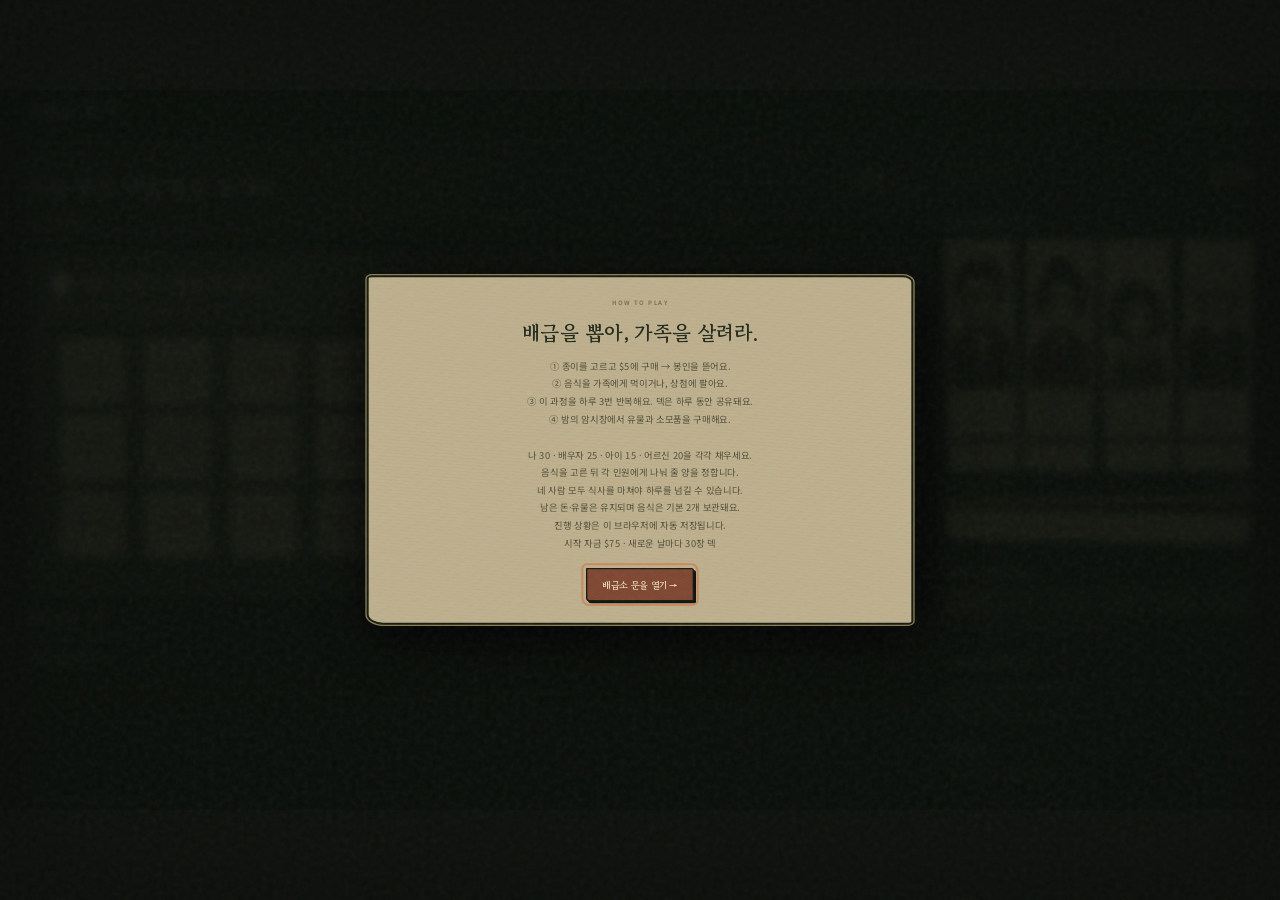
<file: index.html>
<!doctype html>
<html lang="ko"><head><meta charset="UTF-8"><meta name="viewport" content="width=device-width,initial-scale=1"><title>오늘도, 한 끼 — 쿠지 생존 게임</title>
<style>
@import url('https://fonts.googleapis.com/css2?family=Gowun+Batang:wght@400;700&family=Noto+Sans+KR:wght@400;500;600;700;900&display=swap');
:root{--paper:#f3eedf;--ink:#303a32;--green:#3e5943;--orange:#d67544;--muted:#878879;--line:#dcd8c9}*{box-sizing:border-box}body{margin:0;background:var(--paper);color:var(--ink);font:14px 'Noto Sans KR',sans-serif}button{font:inherit;cursor:pointer;color:inherit}button:disabled{opacity:.4;cursor:not-allowed}button:focus-visible{outline:3px solid var(--orange);outline-offset:4px}h1,h2,h3,p{margin:0}header{height:90px;border-bottom:1px solid var(--line);display:flex;align-items:center;justify-content:space-between;padding:0 5vw;background:#f8f5eb} .brand{font:700 26px 'Gowun Batang',serif}.brand small{display:block;font:9px sans-serif;letter-spacing:4px;margin-top:7px;color:var(--muted)}.tools{display:flex;gap:10px}.iconbtn{border:1px solid var(--line);background:transparent;border-radius:50%;width:38px;height:38px}.layout{max-width:1440px;margin:auto;padding:28px 4vw;display:grid;grid-template-columns:1fr 300px;gap:30px}.eyebrow{font-size:10px;letter-spacing:3px;color:var(--muted);font-weight:700}.heading{display:flex;justify-content:space-between;align-items:end;margin:4px 0 22px}h1{font:700 32px 'Gowun Batang',serif;margin-top:8px}.day{font-size:12px;color:var(--muted)}.day b{font-size:30px;color:var(--ink);margin-right:5px}.steps{display:flex;gap:5px;margin-bottom:22px}.step{flex:1;padding:13px 4px;border-bottom:2px solid var(--line);color:var(--muted);font-size:12px}.step.active{color:var(--green);border-color:var(--green);font-weight:700}.step span{opacity:.5;margin-right:9px}.scene{background:#dfd6bc;border:1px solid #cfc4a8;border-radius:12px;padding:24px;min-height:460px;position:relative;overflow:hidden;background-image:radial-gradient(#b5a88933 .7px,transparent .7px);background-size:5px 5px}.awning{height:25px;position:absolute;left:0;right:0;top:0;background:repeating-linear-gradient(90deg,#596b51 0 44px,#eee7d5 44px 88px);box-shadow:0 4px 0 #0000000b}.scenehead{margin-top:27px;display:flex;justify-content:space-between;align-items:center}.scenehead h2{font:700 27px 'Gowun Batang',serif}.scenehead p{font-size:12px;color:#77715e;margin-top:8px}.stamp{border:1px solid #a59d81;padding:7px 12px;border-radius:30px;font-size:11px}.board{display:grid;grid-template-columns:repeat(10,1fr);gap:12px 9px;margin:27px 0 23px}.ticket{position:relative;border:0;aspect-ratio:.66;background:#f8f0d9;box-shadow:1px 4px 3px #66573935;transition:transform .2s,box-shadow .2s;border-radius:2px;display:flex;flex-direction:column;align-items:center;justify-content:center;padding:0}.ticket:before{content:'';position:absolute;top:8px;width:6px;height:6px;background:#b3a98d;border-radius:50%;box-shadow:inset 0 1px 2px #514935}.ticket .seal{border:1px solid #b26b55;color:#a5604d;padding:7px 4px;font:700 14px 'Gowun Batang',serif;writing-mode:vertical-rl;letter-spacing:3px}.ticket small{font-size:8px;color:#b1a58e;margin-top:6px}.ticket:hover{transform:translateY(-6px) rotate(-2deg)}.ticket.selected{transform:translateY(-7px);box-shadow:0 0 0 2px #b26943,2px 8px 5px #66573940;background:#fff9e9}.ticket.used{background:#c7bea5;box-shadow:none;opacity:.4;pointer-events:none}.ticket.used:after{content:'済';font-size:25px;color:#8c8165}.ticket.used>*{display:none}.hint{text-align:center;color:#7b735e;font-size:11px}.actionbar{display:flex;justify-content:space-between;align-items:center;margin-top:20px;gap:12px}.primary,.secondary{padding:13px 22px;border-radius:5px;border:0;font-weight:600;font-size:13px}.primary{background:var(--green);color:#fff8e6}.secondary{border:1px solid var(--line);background:#faf7ef}.actionbar p{font-size:12px;color:var(--muted);margin-top:5px}.actions{display:flex;gap:8px}.sidebar{padding-top:5px}.wallet{display:flex;justify-content:space-between;border-bottom:1px solid var(--line);padding:18px 0 23px}.wallet strong{font-size:30px}.wallet p{font-size:11px;color:var(--muted);margin-top:8px}.sidecard{padding:24px 0;border-bottom:1px solid var(--line)}.sidehead{display:flex;align-items:center;justify-content:space-between;margin-bottom:18px}.sidehead h3{font-size:14px}.sidehead span{font-size:11px;color:var(--muted)}.family{display:flex;justify-content:space-between;text-align:center;margin:16px 0}.person{font-size:29px;filter:sepia(.3)}.family small{display:block;font-size:10px;color:var(--muted);margin-top:8px}.meter{height:7px;border-radius:8px;background:#dedccc;overflow:hidden}.meter i{display:block;height:100%;background:var(--green);transition:width .6s}.metertext{display:flex;justify-content:space-between;font-size:11px;margin:12px 0}.quote{font:14px/1.8 'Gowun Batang',serif;color:#86816e;background:#eae6d8;border-radius:5px;padding:15px;margin-top:20px}.grades{display:grid;grid-template-columns:repeat(3,1fr);gap:8px}.grade{background:#eae5d7;padding:10px;text-align:center;border-radius:4px;font-size:11px}.grade b{margin-right:7px}.grade.a{background:#e8dcc0;color:#9d7031}.notes{font-size:11px;line-height:1.9;color:var(--muted);margin-top:13px}.inventory{margin-top:26px}.inventory h3{font-size:15px;margin-bottom:14px}.foods{display:grid;grid-template-columns:repeat(3,1fr);gap:10px}.food{display:flex;align-items:center;gap:12px;padding:14px;background:#faf7ef;border:1px solid var(--line);border-radius:7px}.food .emoji{font-size:30px}.food b{font-size:12px}.food p{font-size:10px;margin-top:5px;color:var(--muted)}.food button{margin-left:auto;background:#ece7da;border:0;border-radius:4px;padding:7px;white-space:nowrap;font-size:11px}.empty{padding:22px;border:1px dashed #d3cebd;text-align:center;border-radius:6px;color:var(--muted);font-size:12px;grid-column:1/-1}.log{font-size:11px;color:var(--muted);line-height:2}.log div{border-bottom:1px dashed var(--line);padding:6px 0}footer{max-width:1440px;margin:0 auto;padding:8px 4vw 24px;display:flex;justify-content:space-between;color:#9b998d;font-size:10px;letter-spacing:1px}.overlay{position:fixed;inset:0;background:#222a25d9;backdrop-filter:blur(6px);display:flex;align-items:center;justify-content:center;z-index:10;padding:24px}.overlay[hidden]{display:none}.modal{max-width:550px;width:100%;text-align:center;background:var(--paper);border-radius:12px;padding:38px;position:relative;box-shadow:0 24px 90px #0004}.modal h2{font:700 30px 'Gowun Batang',serif;margin:15px 0}.modal p{color:#777968;font-size:13px;line-height:1.9;white-space:pre-line}.modal .primary{margin-top:24px}.tear-ticket{width:190px;height:270px;margin:24px auto 10px;background:#f7e9c5;position:relative;border:0;box-shadow:5px 10px 0 #dacda8;transition:transform .5s;display:block}.tear-ticket .bigseal{font:700 36px 'Gowun Batang',serif;writing-mode:vertical-rl;margin:auto;color:#ac5c45;border:2px solid #ac5c45;padding:15px 12px;letter-spacing:9px}.tear-ticket .strip{position:absolute;bottom:0;left:0;right:0;border-top:2px dashed #ba9e75;padding:13px;font-size:11px;background:#e9d7ac;transition:transform .5s,opacity .5s}.tear-ticket.torn .strip{transform:translate(80px,60px) rotate(30deg);opacity:0}.tear-ticket.torn{transform:rotate(-5deg) scale(1.05)}.rewardemoji{font-size:85px;margin:18px;animation:pop .6s cubic-bezier(.2,1.6,.4,1)}.rewardrank{font-size:11px;letter-spacing:4px;color:#ac7a32}.spark{position:fixed;pointer-events:none;width:8px;height:12px;top:45%;left:50%;z-index:20;animation:confetti 1.4s forwards}.table-scene{text-align:center;padding-top:45px}.table-scene .table{font-size:75px;margin:35px auto 20px;border-bottom:18px solid #a47f56;width:85%;border-radius:50%;padding-bottom:20px;background:radial-gradient(ellipse at bottom,#c4a276,transparent 65%)}.night{background:#283b38;color:#eee8d2;border-color:#283b38}.night .scenehead p{color:#b5bbaa}.shopgrid{display:grid;grid-template-columns:repeat(2,1fr);gap:12px;margin-top:25px}.offer{text-align:left;background:#ffffff0a;border:1px solid #ffffff22;padding:16px;border-radius:6px;display:flex;gap:12px}.offer .emoji{font-size:30px}.offer b{font-size:13px}.offer p{font-size:11px;line-height:1.7;color:#b5bbaa;margin:5px 0}.offer button{border:1px solid #b8ae83;background:transparent;color:#e0d6ac;padding:5px 12px;border-radius:3px;font-size:11px}.chips{display:flex;gap:6px;flex-wrap:wrap}.chip{font-size:10px;padding:7px;background:#e8e2d1;border:0;border-radius:4px}.toast{position:fixed;bottom:28px;left:50%;transform:translateX(-50%);background:#303c32;color:#fff8e6;padding:13px 24px;border-radius:8px;z-index:30;box-shadow:0 5px 20px #0003;font-size:13px}.toast[hidden]{display:none}@keyframes pop{from{transform:scale(.2) rotate(-20deg);opacity:0}to{transform:scale(1);opacity:1}}@keyframes confetti{to{transform:translate(var(--x),var(--y)) rotate(500deg);opacity:0}}@media(max-width:1100px){.board{gap:9px 6px}.layout{grid-template-columns:1fr 260px;gap:20px}.foods{grid-template-columns:repeat(2,1fr)}.ticket .seal{font-size:11px;padding:5px 2px}.scene{padding:20px}.actions .primary,.actions .secondary{padding:12px}}@media(max-width:780px){header{padding:0 20px;height:76px}.layout{display:flex;flex-direction:column;padding:23px 18px}.sidebar{display:grid;grid-template-columns:1fr 1fr;gap:15px}.wallet{grid-column:1/-1;padding:0 0 15px}.board{grid-template-columns:repeat(6,1fr);gap:12px 9px}.ticket{aspect-ratio:.8}.ticket .seal{font-size:13px}.scenehead h2{font-size:22px}.scenehead{gap:10px}.stamp{padding:6px;white-space:nowrap}.actionbar{align-items:start;flex-direction:column}.actions{width:100%}.actions button{flex:1}.sidecard{padding:12px 0}.scene{min-height:420px}.shopgrid{grid-template-columns:1fr}.foods{grid-template-columns:1fr 1fr}.food{padding:10px;gap:7px}.food .emoji{font-size:24px}.brand{font-size:22px}h1{font-size:28px}.modal{padding:26px}.family{gap:4px}.person{font-size:24px}}@media(prefers-reduced-motion:reduce){*,*:before,*:after{animation:none!important;transition:none!important}}
h1,h2,h3,p,.day,.grade{word-break:keep-all}.day{flex-shrink:0}.heading{gap:15px}
@media(max-width:780px){.heading h1{font-size:24px}.scenehead{align-items:flex-start;flex-direction:column;gap:12px}.scenehead h2{font-size:22px}.sidebar{grid-template-columns:1fr}.brand small{font-size:7px;letter-spacing:2px}.tools{gap:6px}.iconbtn{width:34px;height:34px}.grade{white-space:nowrap}.family small{white-space:nowrap}.person{font-size:32px}.foods{grid-template-columns:1fr}.ticket .seal{font-size:12px;letter-spacing:1px;padding:4px 2px}.ticket:before{top:5px;width:4px;height:4px}}
.member-card.lost{filter:grayscale(1);opacity:.58}.member-card.lost .portrait{filter:grayscale(1) contrast(.82)}.member-card.lost small{color:#9e5546}.member-card.lost .meter{opacity:.25}.food-art{width:54px;height:54px;flex:0 0 54px;display:block;background-image:var(--food-sheet);background-size:200% 300%;background-position:calc(var(--food-x)*100%) calc(var(--food-y)*50%);border-radius:8px;filter:drop-shadow(1px 3px 2px #32231655)}.food-art.reward-art{width:170px;height:170px;margin:14px auto 4px;border-radius:18px}.food-art.rank-a{filter:drop-shadow(0 0 14px #f2c55d) drop-shadow(1px 4px 3px #32231688)}.food-art.rank-b{filter:drop-shadow(0 0 8px #d98b53) drop-shadow(1px 4px 3px #32231677)}.event-cards{display:grid;grid-template-columns:repeat(3,1fr);gap:11px;margin:24px 0 8px}.event-card{min-height:196px;padding:17px 11px;border:1px solid #a99b7c;border-radius:6px;background:#f8f0da;color:var(--ink);text-align:left;box-shadow:2px 4px 0 #675b4133;transition:transform .18s,box-shadow .18s}.event-card:hover{transform:translateY(-5px) rotate(-1deg);box-shadow:4px 9px 0 #675b4155}.event-card:nth-child(2){background:#eee6d0;transform:rotate(1deg)}.event-card:nth-child(3){background:#f3e4c5;transform:rotate(-1deg)}.event-card b{display:block;font:700 17px 'Gowun Batang',serif;margin:16px 0 9px}.event-card p{font-size:11px!important;line-height:1.75!important;color:#6e695a!important}.event-card small{font-size:10px;letter-spacing:1px;color:#a16045;font-weight:700}.ticket.used:after{content:'VOID';font:700 13px/1 'Noto Sans KR',sans-serif;letter-spacing:1px}.ticket.double-chance{outline:3px solid #d88c36;outline-offset:2px;filter:drop-shadow(0 0 8px #e8bd5d)}.ticket.double-chance .seal{color:#8d3e28;border-color:#b96939;font-weight:900}.ticket.revealed{background:#fff3c9!important;outline:3px solid #e4b953;outline-offset:2px;filter:drop-shadow(0 0 10px #f3cf71)}.ticket.revealed .seal{color:#8a4b23;border-color:#c87936;font-size:11px!important}.ticket.revealed:before{background:#e4b953;box-shadow:0 0 8px #f8dc88}@media(max-width:780px){.event-cards{grid-template-columns:1fr}.event-card{min-height:120px}}
</style><style>.ticket .seal{writing-mode:horizontal-tb;letter-spacing:.5px;font:700 9px/1.1 'Noto Sans KR',sans-serif;padding:5px 2px;min-width:42px;text-align:center}.tear-ticket .bigseal{writing-mode:horizontal-tb;letter-spacing:2px;font:700 25px/1 'Noto Sans KR',sans-serif;padding:12px 8px}</style><link rel="stylesheet" href="assets/dystopia.css"><link rel="stylesheet" href="assets/fullhd.css"></head><body><style id="clarity-ui">#game .eyebrow{font-size:9px!important;letter-spacing:2px;opacity:.76}#game .scenehead p,#game .actionbar p,#game .hint,#game .notes,#game .offer p,#game .food p{font-size:11px!important;line-height:1.45!important}#game .log{font-size:10px!important;line-height:1.45}#game .scenehead h2{font-size:32px!important}#game .stamp{font-size:13px!important;padding:10px 14px!important}#game .actionbar b{font-size:20px!important}#game .actions button,#game .food button,#game .offer button{min-height:50px!important;padding:13px 25px!important;font-size:16px!important;font-weight:800!important}#game .food button{min-width:94px!important}#game .offer{height:190px!important}#game .offer b{font-size:17px!important}#game .sidehead h3,#game .inventory h3{font-size:17px!important}#game .wallet strong{font-size:36px!important}#game .member-card b{font-size:16px!important}#game .member-value{font-size:20px!important}#game .ticket .seal{font-size:10px!important;min-width:50px!important}#game .ticket small{font-size:8px!important}#game .rewardrank{font-size:17px!important}.reward-stage h2{font-size:42px!important}</style><div id="game">
<header><div class="brand">오늘도, 한 끼<small>SECTOR 07 · ONE MORE NIGHT</small></div><div class="tools"><button class="iconbtn" id="sound" title="소리 켜기" aria-label="소리 켜기">♪</button><button class="iconbtn" id="help" title="게임 방법" aria-label="게임 방법">?</button><button class="iconbtn" id="reset" title="새 게임" aria-label="새 게임">↻</button></div></header>
<div class="layout"><main><div class="heading"><div><div class="eyebrow">RATION LOTTERY / 배급 통제 구역</div><h1 id="title">오늘 밤을 버틸 몫을 골라라.</h1></div><div class="day"><b id="day">01</b>/ 07 DAYS</div></div><nav class="steps" aria-label="하루 진행"><div class="step" data-phase="draw"><span>01</span>쿠지 뽑기</div><div class="step" data-phase="meal"><span>02</span>가족 식사</div><div class="step" data-phase="sell"><span>03</span>음식 판매</div><div class="step" data-phase="market"><span>04</span>암시장</div></nav><section class="scene" id="scene"></section><div class="actionbar" id="actionbar"></div><section class="inventory"><h3>나의 식량 가방 <span id="bagcount" style="color:var(--muted);font-size:12px"></span></h3><div class="foods" id="foods"></div></section></main>
<aside class="sidebar"><div class="wallet"><div><div class="eyebrow">REMAINING FUNDS</div><p>내일도 살아남기 위한 돈</p></div><strong id="money">$75</strong></div><section class="sidecard"><div class="sidehead"><h3>피난처에 남은 가족</h3><span>4인 가구</span></div><div class="family-cards" id="family-cards"></div><div class="metertext"><span>오늘 식사를 마친 가족</span><b id="satiety"></b></div><div class="meter"><i id="meter"></i></div><div class="quote" id="quote"></div></section><section class="sidecard"><div class="sidehead"><h3>배급소의 남은 물자</h3><span id="remaining"></span></div><div class="grades" id="grades"></div><p class="notes" id="odds"></p></section><section class="sidecard"><div class="sidehead"><h3>주워 모은 생존 도구</h3></div><div class="chips" id="items"></div><p class="notes">유물은 계속 유지됩니다.<br>소모품은 쿠지 뽑기 단계에서 사용하세요.</p></section><section class="sidecard"><div class="sidehead"><h3>생존 일지</h3><span>DIARY</span></div><div class="log" id="log"></div></section></aside></div><footer><span>배급은 공평하지 않다. 굶주림만이 공평하다.</span><span>SECTOR 07 · SURVIVAL JOURNAL</span></footer>
<div class="overlay" id="overlay" hidden role="dialog" aria-modal="true" aria-label="게임 안내"><div class="modal" id="modal"></div></div><div class="toast" id="toast" hidden role="status"></div>
<script>
'use strict';
const $=s=>document.querySelector(s), counts=[1,3,4,5,2,15], ranks=['A','B','C','D','E','F'];
const members=[{name:'나',baseNeed:30,need:30,earn:3},{name:'어머니',baseNeed:25,need:25,earn:3},{name:'아이',baseNeed:15,need:15,earn:1},{name:'어르신',baseNeed:20,need:20,earn:2},{name:'강아지',baseNeed:15,need:15,earn:0,pet:true},{name:'고양이',baseNeed:12,need:12,earn:0,pet:true}];
const dayMultipliers=[0,1,1.05,1.10,1.20,1.35,1.45,1.55],dailyNeedMultiplier=()=>dayMultipliers[s?.day]||1.55,updateDailyNeeds=()=>members.forEach((m,i)=>{let anxiety=m.pet?0:(s?.anxiety?.[i]||0),anxietyRate=anxiety>=100?.15:anxiety>=70?.10:anxiety>=40?.05:0;if(s?.relics?.includes('thermos'))anxietyRate/=2;m.need=Math.ceil(m.baseNeed*(m.pet?1:dailyNeedMultiplier())*(1+anxietyRate))});
const alive=i=>s.alive?.[i]===true, survivors=()=>members.filter((_,i)=>alive(i));
const allFed=()=>members.every((m,i)=>!alive(i)||s.members[i]>=m.need);
function collectRoundWages(){if(!s.drawnRounds?.[s.round]||s.wagePaidRounds?.[s.round])return;s.wagePaidRounds??=[];let wages=members.reduce((sum,m,i)=>{if(!alive(i)||m.pet)return sum;let wage=m.earn||0;if((s.anxiety?.[i]||0)>=100)wage=0;else if((s.weakness?.[i]||0)>0)wage=Math.floor(wage*.75);return sum+wage},0)+(s.relics.includes('watch')&&[0,1,3].some(i=>alive(i))?1:0);s.money+=wages;s.wagePaidRounds[s.round]=true;log(`${s.round}번째 쿠지 추첨 · 가족 일당 +$${wages}`);toast(`가족이 일당 +$${wages}을 벌어왔어요.`)}function collectMorningWages(){}
function portrait(i){return i===4?`<div class="portrait pet-portrait" role="img" aria-label="강아지 증명사진">🐕</div>`:i===5?`<div class="portrait pet-portrait cat-portrait" role="img" aria-label="고양이 증명사진">🐈</div>`:`<div class="portrait portrait-${i}" role="img" aria-label="${members[i].name} 증명사진"></div>`}
function renderFamily(){document.body.classList.toggle('dog-joined',!!s.dogJoined);document.body.classList.toggle('cat-joined',!!s.catJoined);let visible=members.filter((_,i)=>i<4||(i===4&&s.dogJoined)||(i===5&&s.catJoined));$('#family-cards').innerHTML=visible.map(m=>{let i=members.indexOf(m),anxiety=m.pet?0:s.anxiety?.[i]||0,weak=s.weakness?.[i]||0,status=!alive(i)?'사망':s.members[i]>=m.need?'식사 완료':`부족 ${m.need-s.members[i]}`;return `<div class="member-card ${m.pet?'pet-card':''} ${!alive(i)?'lost':s.members[i]>=m.need?'satisfied':''}"><div class="id-caption">SECTOR 07 / 00${i+1}</div>${portrait(i)}<b>${m.name}</b><div class="member-value">${alive(i)?`${s.members[i]} <span>/ ${m.need}</span>`:'—'}</div><div class="meter"><i style="width:${alive(i)?s.members[i]/m.need*100:0}%"></i></div><small>${status}${alive(i)&&!m.pet?` · 쇠약 ${weak} · 불안 ${anxiety}`:''}</small></div>`}).join('');setTimeout(()=>{let total=4+(s.dogJoined?1:0)+(s.catJoined?1:0);$('#satiety').textContent=`${survivors().length} / ${total}명 생존`;$('#meter').style.width=survivors().length/total*100+'%'})}
function allocate(f){let mealBonus=f?(s.firstMealBonus||0):0,total=f?fill(f)+mealBonus:20,plan=[0,0,0,0],deficits=members.map((m,i)=>alive(i)?m.need-s.members[i]:0),required=Math.min(total,deficits.reduce((a,b)=>a+b,0));if(!required)return;
modal(`<div class="eyebrow">FOUR PEOPLE. FOUR EMPTY BOWLS.</div><h2>${f?f.name:'비상식량'} 나누기</h2><p>각 가족에게 줄 양을 정하세요. 배분 가능 포만도 <b>${total}</b>${mealBonus?' · 조리 보너스 +'+mealBonus:''}</p><div class="allocation-grid">${members.map((m,i)=>`<div class="allocation-person">${portrait(i)}<b>${m.name}</b><p>${s.members[i]} / ${m.need} · 부족 ${deficits[i]}</p><label><span class="sr-only">${m.name}에게 줄 포만도</span><input type="number" id="amount-${i}" min="0" max="${Math.min(deficits[i],total)}" step="1" value="0" ${!deficits[i]?'disabled':''}></label><button class="secondary" data-fill="${i}" ${!deficits[i]?'disabled':''}>이 사람부터 채우기</button></div>`).join('')}</div><p id="allocation-status" aria-live="polite"></p><div class="allocation-actions"><button class="secondary" id="allocation-cancel">취소</button><button class="primary" id="allocation-confirm" disabled>식량 배분 확정</button></div>`);
function update(){let sum=plan.reduce((a,b)=>a+b,0),valid=plan.every((n,i)=>Number.isInteger(n)&&n>=0&&n<=deficits[i]);$('#allocation-status').textContent=!valid?'각자의 부족량 이내의 정수를 입력하세요.':sum>required?`배분 가능량을 ${sum-required} 초과했습니다.`:`배분 ${sum} / ${required} · 남은 배분 ${required-sum}${total>required?` (모두 식사 후 초과 ${total-required}는 소모됩니다.)`:''}`;$('#allocation-confirm').disabled=!valid||sum!==required}
members.forEach((m,i)=>{$('#amount-'+i).oninput=e=>{plan[i]=e.target.value===''?NaN:Number(e.target.value);update()}});$('#modal').querySelectorAll('[data-fill]').forEach(b=>b.onclick=()=>{let i=+b.dataset.fill;let rest=plan.reduce((a,n,j)=>a+(j===i?0:(Number.isFinite(n)?n:0)),0);plan[i]=Math.max(0,Math.min(deficits[i],required-rest));$('#amount-'+i).value=plan[i];update()});$('#allocation-cancel').onclick=close;$('#allocation-confirm').onclick=()=>{if(plan.reduce((a,b)=>a+b,0)!==required||plan.some((n,i)=>!Number.isInteger(n)||n<0||n>deficits[i]))return;if(f){let ix=s.bag.findIndex(x=>x.id===f.id);if(ix<0)return;s.bag.splice(ix,1);s.firstMealBonus=0}else{if(!s.items.ration)return;s.items.ration--}plan.forEach((n,i)=>s.members[i]+=n);log(`${f?f.name:'비상식량'}${mealBonus?' + 조리 보너스 '+mealBonus:''}: ${members.map((m,i)=>plan[i]?m.name+' +'+plan[i]:'').filter(Boolean).join(', ')}`);close();render();beep(530,.2);toast('각자의 그릇에 식량을 나눴다.')};update();}
function fitGame(){let scale=Math.min(window.innerWidth/1920,window.innerHeight/1080);document.documentElement.style.setProperty('--game-scale',scale);document.documentElement.style.setProperty('--game-left',(window.innerWidth-1920*scale)/2+'px');document.documentElement.style.setProperty('--game-top',(window.innerHeight-1080*scale)/2+'px')}
window.addEventListener('resize',fitGame);fitGame();
const themes=[{name:'제7구역 · 제분소 배급',sub:'배급창은 세 번 열린다. 빈손으로 돌아갈 순 없다.',icon:'🍞',foods:[['브런치 바구니','🧺',65,35],['팬케이크 타워','🥞',35,19],['베이컨 플레이트','🥓',25,13],['달걀 토스트','🍞',18,9],['삶은 달걀','🥚',12,5],['작은 모닝빵','🥐',10,4]]},{name:'도축장 · 회수 식량',sub:'오늘은 고기가 들어왔다. 출처를 묻는 사람은 없다.',icon:'🍖',foods:[['BBQ 파티 세트','🍖',90,40],['두툼한 스테이크','🥩',45,22],['고기 모둠','🍗',32,15],['수제 햄버거','🍔',23,10],['구운 소시지','🌭',17,6],['버터 옥수수','🌽',13,4]]},{name:'폐쇄 상가 · 비축품',sub:'설탕은 사치가 되었다. 누군가는 비싼 값을 치른다.',icon:'🍰',foods:[['초대형 케이크','🎂',55,55],['딸기 케이크','🍰',28,28],['아이스크림 세트','🍨',20,18],['컵케이크','🧁',13,11],['쿠키 묶음','🍪',10,7],['작은 사탕 봉지','🍬',6,5]]}];
const offers=[{id:'ladle',icon:'🥄',name:'낡은 국자',price:20,desc:'모든 음식의 포만도 +25%',relic:true},{id:'ledger',icon:'📒',name:'밀수꾼의 장부',price:22,desc:'모든 음식 판매가 +20%',relic:true},{id:'basket',icon:'🧺',name:'오래된 장바구니',price:12,desc:'매일 첫 추첨에 F상 음식 1개 추가',relic:true},{id:'dice',icon:'🎲',name:'조작된 주사위',price:20,desc:'매일 새 덱의 쿠지 2장 등급 공개',relic:true},{id:'box',icon:'📦',name:'보관 상자',price:16,desc:'밤에 음식 4개 보관 (기본 2개)',relic:true},{id:'radio',icon:'📻',name:'금 간 단파 라디오',price:12,desc:'매일 쿠지 1장의 등급을 추가로 공개',relic:true},{id:'thermos',icon:'🫖',name:'온기 보온병',price:16,desc:'불안 필요량 증가를 절반으로 완화',relic:true},{id:'watch',icon:'⌚',name:'멈춘 회중시계',price:20,desc:'성인 생존 시 아침 수입 +$3',relic:true},{id:'stamp',icon:'✉️',name:'배급 도장',price:14,desc:'매일 첫 유료 쿠지 1장 $2 할인',relic:true},{id:'ticket',icon:'🎟️',name:'추가 추첨권',price:4,desc:'다음 추첨 1장 무료'},{id:'glass',icon:'🔎',name:'돋보기',price:3,desc:'남은 쿠지 3장 등급 공개'},{id:'scanner',icon:'📡',name:'탐지기 배터리',price:6,desc:'남은 쿠지 6장 등급 공개'},{id:'ration',icon:'🥫',name:'비상식량',price:9,desc:'포만도 20을 가족별로 나눠 배분'},{id:'tonic',icon:'🧪',name:'쓴 진정제',price:8,desc:'선택한 가족의 불안 -20'}];
let s,selected=new Set(),queue=[],current=null,opening=false,audio=null,sound=false,toastTimer,lastFocus;
const rankStats={A:[65,22],B:[38,12],C:[25,8],D:[18,5],E:[6,2],F:[3,1]},theme=()=>themes[(s.day-1)%3],food=(rank)=>{let f=theme().foods[ranks.indexOf(rank)],stats=rankStats[rank];return {id:crypto.randomUUID(),name:f[0],fill:stats[0],value:stats[1],rank,theme:(s.day-1)%3}},fill=f=>Math.floor(f.fill*(s.relics.includes('ladle')?1.25:1)),value=f=>Math.min('EF'.includes(f.rank)?2:Infinity,Math.floor(f.value*(s.relics.includes('ledger')?1.2:1)+((s.saleBonusRank===f.rank&&!'EF'.includes(f.rank))?3:0))),foodArt=(f,extra='')=>`<span class="food-art ${extra}" style="--food-sheet:url('assets/${['foods-mill.png','foods-butcher.png','foods-mall.png'][f.theme??((s.day-1)%3)]}');--food-x:${ranks.indexOf(f.rank)%2};--food-y:${Math.floor(ranks.indexOf(f.rank)/2)}" role="img" aria-label="${f.name}"></span>`;
function ensureDoubleChance(){if(s.deck?.filter(c=>c.double).length===2)return;s.deck.forEach(c=>c.double=false);let cards=s.deck.filter(c=>!c.used);for(let i=cards.length-1;i>0;i--){let j=Math.floor(Math.random()*(i+1));[cards[i],cards[j]]=[cards[j],cards[i]]}cards.slice(0,2).forEach(c=>c.double=true)}
function newDay(){updateDailyNeeds();s.saleBonusRank=null;s.firstMealBonus=0;s.doubleGranted=false;s.dailyItemBuys={};s.deck=counts.flatMap((n,i)=>Array.from({length:n},()=>({rank:ranks[i],used:false,shown:false})));for(let i=29;i>0;i--){let j=Math.floor(Math.random()*(i+1));[s.deck[i],s.deck[j]]=[s.deck[j],s.deck[i]]}ensureDoubleChance();s.members=members.map((m,i)=>alive(i)?0:m.need);s.fed=0;s.round=1;s.phase='draw';s.drawnRounds=[];s.wagePaidRounds=[];s.basketUsed=false;s.stampUsed=false;s.log=[];let reveals=(s.relics.includes('dice')?2:0)+(s.relics.includes('radio')?1:0);if(reveals)reveal(reveals);log(`${s.day}일째, ${theme().name}에 도착했다.`)}
function start(){s={version:3,day:1,money:35,bag:[],relics:[],items:{ticket:0,glass:0,ration:0},doubleCoupons:0,alive:[true,true,true,true,false,false],weakness:[0,0,0,0,0,0],anxiety:[0,0,0,0,0,0],dogJoined:false,catJoined:false,catDecision:false,eventHistory:[],eventFlags:{},saleBonusRank:null,firstMealBonus:0,ended:false};selected.clear();queue=[];newDay();close();render()}
function save(){try{localStorage.setItem('kuji-survival-v1',JSON.stringify(s))}catch{}}
function log(t){s.log.unshift(t);s.log=s.log.slice(0,5)}
function beep(freq=500,dur=.1){if(!sound)return;try{audio??=new (window.AudioContext||window.webkitAudioContext)();audio.resume();let o=audio.createOscillator(),g=audio.createGain();o.connect(g);g.connect(audio.destination);o.frequency.value=freq;g.gain.setValueAtTime(.07,audio.currentTime);g.gain.exponentialRampToValueAtTime(.001,audio.currentTime+dur);o.start();o.stop(audio.currentTime+dur)}catch{}}
function toast(t){$('#toast').textContent=t;$('#toast').hidden=false;clearTimeout(toastTimer);toastTimer=setTimeout(()=>$('#toast').hidden=true,2400)}
function modal(html){if($('#overlay').hidden)lastFocus=document.activeElement;$('#modal').innerHTML=html;$('#overlay').hidden=false;$('#modal').querySelector('button')?.focus()}
function close(){$('#overlay').hidden=true;lastFocus?.isConnected&&lastFocus.focus()}
function reveal(n){let cards=s.deck.filter(c=>!c.used&&!c.shown);for(let i=cards.length-1;i>0;i--){let j=Math.floor(Math.random()*(i+1));[cards[i],cards[j]]=[cards[j],cards[i]]}cards.slice(0,n).forEach(c=>c.shown=true)}
function render(){s.fed=s.members.reduce((a,b)=>a+b,0);save();renderFamily();$('#day').textContent=String(s.day).padStart(2,'0');$('#money').textContent='$'+s.money;$('#satiety').textContent=`${members.filter((m,i)=>s.members[i]>=m.need).length} / 4명`;$('#meter').style.width=members.filter((m,i)=>s.members[i]>=m.need).length/4*100+'%';$('#quote').textContent=allFed()?'“문 잠가. 오늘 밤은… 버틸 수 있겠어.”':s.fed>40?'“내 몫은 나중에. 아이부터 먹여.”':'“밖에서 무슨 소리가 나도, 돌아올 때까지 문 열지 마.”';document.querySelectorAll('.step').forEach(e=>e.classList.toggle('active',e.dataset.phase===s.phase));let rem=s.deck.filter(c=>!c.used);$('#remaining').textContent=rem.length+' / 30장';$('#grades').innerHTML=ranks.map(r=>`<div class="grade ${r==='A'?'a':''}"><b>${r}</b>${rem.filter(c=>c.rank===r).length}장</div>`).join('');$('#odds').textContent=`남은 A·B상 확률 ${rem.length?(rem.filter(c=>'AB'.includes(c.rank)).length/rem.length*100).toFixed(1):'0.0'}% · 뽑은 쿠지는 돌아오지 않아요.`;$('#log').innerHTML=s.log.map(t=>`<div>${t}</div>`).join('');$('#items').innerHTML=s.relics.map(id=>`<span class="chip" title="${offers.find(o=>o.id===id).desc}">${offers.find(o=>o.id===id).icon} ${offers.find(o=>o.id===id).name}</span>`).join('')+Object.entries(s.items).filter(([k,v])=>v).map(([k,v])=>`<button class="chip" data-use="${k}" ${s.phase!=='draw'?'disabled':''}>${offers.find(o=>o.id===k).icon} ${offers.find(o=>o.id===k).name} ×${v}</button>`).join('');if(!$('#items').innerHTML)$('#items').innerHTML='<span class="notes">아직 비어 있어요. 밤의 암시장을 둘러보세요.</span>';renderScene();renderBag();$('#items').querySelectorAll('[data-use]').forEach(b=>b.onclick=()=>use(b.dataset.use))}
function renderScene(){let t=theme(),sc=$('#scene');sc.className='scene'+(s.phase==='market'?' night':'');let titles={draw:'오늘 밤을 버틸 몫을 골라라.',meal:'식탁에 남은 것은, 우리뿐.',sell:'한 끼를 팔아, 내일을 산다.',market:'통금 뒤에 열리는 거래.'};$('#title').textContent=titles[s.phase];if(s.phase==='draw'){sc.innerHTML=`<div class="awning"></div><div class="scenehead"><div><h2><span class="emoji">${t.icon}</span> ${t.name}</h2><p>${t.sub}</p></div><span class="stamp">${s.round}번째 방문 · 1장 $5</span></div><div class="board">${s.deck.map((c,i)=>`<button class="ticket ${c.used?'used':''} ${selected.has(i)?'selected':''}" data-card="${i}" ${c.used?'disabled':''} aria-label="${i+1}번 쿠지${c.shown?' '+c.rank+'상':''}" aria-pressed="${selected.has(i)}"><span class="seal">${c.shown?c.rank+'賞':'配給'}</span><small>NO. ${String(i+1).padStart(2,'0')}</small></button>`).join('')}</div><p class="hint">한 장에 $5. 봉인을 뜯은 배급권은 되돌릴 수 없다.</p>`;sc.querySelectorAll('[data-card]').forEach(b=>b.onclick=()=>{let i=+b.dataset.card;if(selected.has(i))selected.delete(i);else{let max=Math.floor(s.money/5)+s.items.ticket;if(selected.size>=max){toast('선택할 수 있는 자금이 부족해요.');return}selected.add(i);beep(420+selected.size*35)}renderScene()});let cost=Math.max(0,selected.size-s.items.ticket)*5;$('#actionbar').innerHTML=`<div><b>${selected.size}장 선택 <span style="color:var(--orange)">· $${cost}</span></b><p>${s.items.ticket?'무료 추첨권이 먼저 사용됩니다.':'먹일 것인가. 팔아서 내일을 살 것인가.'}</p></div><div class="actions"><button class="secondary" id="next">가족에게 가기 →</button><button class="primary" id="buy" ${!selected.size?'disabled':''}>선택한 쿠지 뽑기</button></div>`;$('#buy').onclick=buy;$('#next').onclick=()=>{selected.clear();s.phase='meal';render()}}
else if(s.phase==='meal'||s.phase==='sell'){let meal=s.phase==='meal';sc.innerHTML=`<div class="awning" style="${meal?'background:repeating-linear-gradient(90deg,#b47b54 0 44px,#eee7d5 44px 88px)':''}"></div><div class="scenehead"><div><h2>${meal?'피난처의 빈 식탁':'철조망 너머의 교환소'}</h2><p>${meal?'아래 식량 가방에서 음식을 골라 가족에게 나눠주세요.':'남겨둘 음식은 신중하게, 판매 가격은 항상 같아요.'}</p></div><span class="stamp">${s.round} / 3번째 ${meal?'식사':'판매'}</span></div><div class="table-scene"><div class="table">${meal?'🍽️ 🕯️ 🍽️':'⚖️ 🧺 🪙'}</div><h2 style="font-family:serif">${meal?(allFed()?'오늘 밤, 굶는 사람은 없다.':`아직 ${members.filter((m,i)=>s.members[i]<m.need).length}명의 식사가 부족하다.`):'이것을 팔면, 내일은 살 수 있을까.'}</h2><p class="notes">${meal?'나 30 · 배우자 25 · 아이 15 · 어르신 20. 각자의 몫을 채워야 합니다.':'먹이는 것과 파는 것 사이, 선택은 당신의 몫입니다.'}</p></div>`;$('#actionbar').innerHTML=`<div><b>${meal?'음식 선택 → 구성원별 배분':'판매할 음식을 선택하세요'}</b><p>${meal?'음식 하나를 여러 사람에게 나눌 수 있습니다. 초과분은 이월되지 않습니다.':'밤에는 기본 2개만 보관돼요. 포만도가 높은 순서로 보관합니다.'}</p></div><div class="actions"><button class="primary" id="next">${meal?'식사 마치고 상점으로 →':s.round<3?'다음 쿠지 뽑으러 →':'밤의 암시장으로 →'}</button></div>`;$('#next').onclick=()=>{if(meal)s.phase='sell';else if(s.round<3){s.round++;s.phase='draw'}else s.phase='market';render()}}
else{sc.innerHTML=`<div class="scenehead"><div><div class="eyebrow" style="color:#b9ae86">CURFEW IN EFFECT · KEEP YOUR VOICE DOWN</div><h2 style="margin-top:10px">☾ 검문소 뒤, 암시장</h2><p>주인 없는 물건들. 생존에는 쓸모가 있다.</p></div></div><div class="shopgrid">${offers.map(o=>`<div class="offer"><span class="emoji">${o.icon}</span><div><b>${o.name}</b><p>${o.desc}</p><button data-offer="${o.id}" ${s.money<o.price||(o.relic&&s.relics.includes(o.id))?'disabled':''}>${o.relic&&s.relics.includes(o.id)?'보유 중':'$'+o.price+' · 구매'}</button></div></div>`).join('')}</div>`;sc.querySelectorAll('[data-offer]').forEach(b=>b.onclick=()=>purchase(b.dataset.offer));$('#actionbar').innerHTML=`<div><b>${allFed()?'네 사람 모두, 오늘 밤은 버틴다.':`${members.filter((m,i)=>s.members[i]<m.need).map((m)=>m.name).join(' · ')}의 식사가 부족해요.`}</b><p>${allFed()?'내일의 테마: '+themes[s.day%3].name:'남은 음식을 먹이거나 비상식량을 구매해 사용하세요.'}</p></div><div class="actions">${s.items.ration?'<button class="secondary" id="ration">🥫 비상식량 사용</button>':''}<button class="primary" id="next">하루 마무리 ☾</button></div>`;$('#next').onclick=endDay;if($('#ration'))$('#ration').onclick=()=>use('ration')}}
function renderBag(){s.bag.sort((a,b)=>fill(b)-fill(a));$('#bagcount').textContent=`· ${s.bag.length}개`;$('#foods').innerHTML=s.bag.length?s.bag.map(f=>`<div class="food">${foodArt(f)}<div><b>${f.name}</b><p>포만도 ${fill(f)} · 판매 $${value(f)}</p></div>${s.phase==='meal'||s.phase==='market'?`<button data-food="${f.id}" ${allFed()?'disabled':''}>나눠주기</button>`:s.phase==='sell'?`<button data-food="${f.id}">판매</button>`:''}</div>`).join(''):'<div class="empty">남은 식량이 없다. 배급소에서 무언가 가져와야 한다.</div>';$('#foods').querySelectorAll('[data-food]').forEach(b=>b.onclick=()=>{let i=s.bag.findIndex(f=>f.id===b.dataset.food);if(i<0)return;let f=s.bag[i];if(s.phase==='sell'){s.bag.splice(i,1);s.money+=value(f);log(`${f.name} 판매 · +$${value(f)}`);toast(`판매 +$${value(f)}`);beep(750);render()}else allocate(f)})}
function buy(){if(!selected.size||queue.length)return;let ids=[...selected],free=Math.min(s.items.ticket,ids.length),doubleUsed=Math.min(s.doubleCoupons||0,free),baseCost=(ids.length-free)*5,discount=s.relics.includes('stamp')&&!s.stampUsed&&baseCost?2:0,cost=Math.max(0,baseCost-discount);if(cost>s.money)return;s.money-=cost;s.items.ticket-=free;s.doubleCoupons=Math.max(0,(s.doubleCoupons||0)-doubleUsed);if(discount)s.stampUsed=true;s.drawnRounds??=[];s.drawnRounds[s.round]=true;queue=ids.map((i,order)=>{s.deck[i].used=true;let f=food(s.deck[i].rank);f.double=s.deck[i].double;f.freeCoupon=order<doubleUsed;s.bag.push(f);return f});collectRoundWages();if(s.relics.includes('basket')&&!s.basketUsed){s.bag.push(food('F'));s.basketUsed=true;log('장바구니에서 음식 1개를 더 얻었다.')}log(`${ids.length}장 추첨 · $${cost}${discount?' (도장 할인 -$2)':''}${doubleUsed?` · 더블찬스 무료 쿠폰 ${doubleUsed}장 사용`:''}`);selected.clear();render();nextReward()}
function nextReward(){opening=false;if(!queue.length){current=null;close();return}current=queue.shift();modal(`<div class="eyebrow">RATION AUTHORITY · SEAL INTACT</div><h2>이 종이에 네 사람의 밤이 걸려 있다.</h2><p>봉인 아래쪽을 누르거나 오른쪽으로 끌어 종이를 뜯어보세요.</p><button class="tear-ticket" id="tear" aria-label="쿠지 봉인 뜯기"><span class="bigseal">配 給</span><span class="strip">✂ 오른쪽으로 끌어 개봉하기 →</span></button><p style="margin-top:20px">${queue.length+1}장 남음 · 결과는 가방에 자동 보관됩니다.</p>`);$('#tear').onclick=()=>{if(opening)return;opening=true;$('#tear').classList.remove('dragging');$('#tear').classList.add('torn');beep(180,.25);setTimeout(()=>{let f=current;if(f.double){s.items.ticket=(s.items.ticket||0)+1;s.doubleCoupons=(s.doubleCoupons||0)+1;log('더블찬스 개봉 · 무료 추첨권 +1')}modal(`<div class="reward-stage rank-${f.rank.toLowerCase()}">${f.double?'<div class="double-reward">✦ DOUBLE CHANCE ✦<br><small>무료 추첨권 +1</small></div>':''}${f.freeCoupon?'<div class="free-coupon-result">DOUBLE CHANCE FREE DRAW</div>':''}<div class="rewardrank">${f.rank} PRIZE · ${'AB'.includes(f.rank)?'희귀 배급품':'오늘의 배급'}</div>${foodArt(f,`reward-art rank-${f.rank.toLowerCase()}`)}<h2>${f.name}</h2><p>포만도 <b>+${fill(f)}</b> &nbsp; / &nbsp; 판매가 <b>$${value(f)}</b></p></div><p style="margin-top:14px">${f.double?'봉인 안쪽의 이중 인장이 드러났다. 한 장을 더 골라라.':f.freeCoupon?'더블찬스로 얻은 무료 쿠폰이 이 종이를 데려왔다.':('AB'.includes(f.rank)?'아직 운이 다한 건 아니다. 서둘러 숨기자.':'충분하지 않다. 그래도 빈손보다는 낫다.')}</p><button class="primary" id="rewardnext">${queue.length?'다음 쿠지 개봉하기 →':'가방에 담고 돌아가기 →'}</button>`);beep('AB'.includes(f.rank)?880:650,.3);if('AB'.includes(f.rank)||f.double||f.freeCoupon)confetti();$('#rewardnext').onclick=nextReward},550)}}
function confetti(){for(let i=0;i<30;i++){let e=document.createElement('i');e.className='spark';e.style.background=['#b7a177','#775b41','#d0c19a','#4a503a'][i%4];e.style.setProperty('--x',(Math.random()-.5)*700+'px');e.style.setProperty('--y',(Math.random()-.3)*650+'px');document.body.append(e);setTimeout(()=>e.remove(),1500)}}
function purchase(id){let o=offers.find(o=>o.id===id);s.dailyItemBuys??={};if(s.money<o.price||(o.relic&&s.relics.includes(id))||(!o.relic&&s.dailyItemBuys[id]))return;s.money-=o.price;if(o.relic)s.relics.push(id);else{s.items[id]=(s.items[id]||0)+1;s.dailyItemBuys[id]=true}log(`${o.name} 구매 · $${o.price}`);beep(370);render();toast(o.name+'을 주머니에 넣었어요.')}
function use(id){if(!s.items[id])return;if(id==='ticket'){toast('쿠지를 선택하면 자동으로 먼저 사용됩니다.');return}if(id==='glass'||id==='scanner'){if(!s.deck.some(c=>!c.used&&!c.shown)){toast('확인할 쿠지가 없어요.');return}reveal(id==='scanner'?6:3)}if(id==='tonic'){let target=[0,1,2,3].filter(alive).sort((a,b)=>(s.anxiety[b]||0)-(s.anxiety[a]||0))[0];if(target===undefined||!(s.anxiety[target]||0)){toast('지금은 불안을 낮출 필요가 없어요.');return}s.anxiety[target]=Math.max(0,s.anxiety[target]-20);s.items[id]--;log(`${members[target].name}의 불안 -20`);render();toast(`${members[target].name}에게 진정제를 썼어요.`);return}if(id==='ration'){if(allFed()){toast('오늘은 이미 모두 배불러요.');return}allocate(null);return}s.items[id]--;log(offers.find(o=>o.id===id).name+' 사용');render();beep(650);toast(id==='glass'?'쿠지 3장의 봉인이 살짝 들렸어요.':'쿠지 6장의 등급을 확인했어요.')}
function endDay(){if(!allFed()){modal(`<div class="eyebrow">밤의 결산을 앞두고</div><h2>아직 식사를 마치지 못한 가족이 있어요.</h2><p>${members.map((m,i)=>alive(i)?`${m.name} ${s.members[i]}/${m.need}`:'').filter(Boolean).join(' · ')}\n이대로 하루를 넘기면 충족률에 따라 쇠약과 개인 불안이 변화합니다. 쇠약 100은 사망입니다.</p><button class="primary" id="back">다시 살펴보기</button> <button class="secondary" id="giveup">밤의 결산 보기</button>`);$('#back').onclick=close;$('#giveup').onclick=continueAfterLoss;return}continueAfterLoss()}
function finish(win){s.ended=true;s.won=win;save();modal(`<div class="eyebrow">${win?'SEVEN DAYS, TOGETHER':'THE END OF THIS LITTLE JOURNEY'}</div><div class="rewardemoji">${win?'🏡':'🕯️'}</div><h2>${win?'일곱 번째 밤. 아직 함께다.':'끝내, 돌아올 식량은 없었다.'}</h2><p>${win?'도시는 무너졌지만, 식탁에는 아직 네 자리가 남아 있다.':`${s.day}일째. ${members.map((m,i)=>`${m.name} ${s.members[i]}/${m.need}`).join(' · ')}. 다음에는 식량과 자금의 균형을 바꿔보세요.`}\n남은 돈 $${s.money} · 모은 유물 ${s.relics.length}개</p><button class="primary" id="restart">새로운 7일 시작하기</button>`);$('#restart').onclick=start;if(win)confetti()}
function help(){modal('<div class="eyebrow">HOW TO PLAY</div><h2>배급을 뽑아, 가족을 살려라.</h2><p>① 종이를 고르고 $5에 구매 → 봉인을 뜯어요.\n② 음식을 가족에게 먹이거나, 상점에 팔아요.\n③ 이 과정을 하루 3번 반복해요. 덱은 하루 동안 공유돼요.\n④ 밤의 암시장에서 유물과 소모품을 구매해요.\n\n나 30 · 배우자 25 · 아이 15 · 어르신 20을 각각 채우세요.\n음식을 고른 뒤 각 인원에게 나눠 줄 양을 정합니다.\n네 사람 모두 식사를 마쳐야 하루를 넘길 수 있습니다.\n남은 돈·유물은 유지되며 음식은 기본 2개 보관돼요.\n진행 상황은 이 브라우저에 자동 저장됩니다.\n시작 자금 $75 · 새로운 날마다 30장 덱</p><button class="primary" id="understood">배급소 문을 열기 →</button>');$('#understood').onclick=close}
$('#help').onclick=help;$('#sound').onclick=()=>{sound=!sound;$('#sound').textContent=sound?'♫':'♪';$('#sound').title=sound?'소리 끄기':'소리 켜기';$('#sound').setAttribute('aria-label',$('#sound').title);beep();toast(sound?'효과음을 켰어요.':'효과음을 껐어요.')};$('#reset').onclick=()=>{modal('<h2>새로운 한 주를 시작할까요?</h2><p>현재 진행 상황이 초기화됩니다.</p><button class="primary" id="yes">새 게임 시작</button> <button class="secondary" id="no">계속 플레이</button>');$('#yes').onclick=start;$('#no').onclick=close};document.addEventListener('keydown',e=>{if(e.key==='Tab'&&!$('#overlay').hidden){let all=[...$('#modal').querySelectorAll('button:not(:disabled)')];if(!all.length)return;if(e.shiftKey&&document.activeElement===all[0]){e.preventDefault();all.at(-1).focus()}else if(!e.shiftKey&&document.activeElement===all.at(-1)){e.preventDefault();all[0].focus()}}});
try{s=JSON.parse(localStorage.getItem('kuji-survival-v1'));if(![1,2].includes(s?.version)||!Array.isArray(s.deck)||s.deck.length!==30)throw Error();if(s.version===1){let remaining=Math.max(0,s.fed||0);s.members=members.map(m=>{let n=Math.min(m.need,remaining);remaining-=n;return n});s.version=2}if(!Array.isArray(s.members)||![4,5,6].includes(s.members.length)||s.members.some((n,i)=>!Number.isInteger(n)||n<0||n>members[i].need))throw Error();s.alive=Array.isArray(s.alive)&&[4,5,6].includes(s.alive.length)?[...s.alive,false,false].slice(0,6):[true,true,true,true,false,false];s.dogJoined=!!s.dogJoined;s.catJoined=!!s.catJoined;s.catDecision=!!s.catDecision;s.trauma=Number.isFinite(s.trauma)?s.trauma:0;s.missedMeals=Array.isArray(s.missedMeals)?[...s.missedMeals,0,0,0,0,0,0].slice(0,6):Array(6).fill(0);s.anxiety=Array.isArray(s.anxiety)?[...s.anxiety,0,0,0,0,0,0].slice(0,6):Array(6).fill(0);s.eventHistory=Array.isArray(s.eventHistory)?s.eventHistory:[];s.eventFlags=s.eventFlags&&typeof s.eventFlags==='object'?s.eventFlags:{};s.saleBonusRank=s.saleBonusRank||null;s.firstMealBonus=Number.isFinite(s.firstMealBonus)?s.firstMealBonus:0;render();if(s.ended)finish(s.won)}catch{start();help()}
function continueAfterLoss(){let notes=[],dead=[];s.weakness=Array.isArray(s.weakness)?[...s.weakness,0,0,0,0,0,0].slice(0,6):Array(6).fill(0);s.anxiety=Array.isArray(s.anxiety)?[...s.anxiety,0,0,0,0,0,0].slice(0,6):Array(6).fill(0);if(s.day===1){members.forEach((m,i)=>{if(alive(i)&&s.members[i]<m.need)s.members[i]=m.need});notes.push('첫날 보호 규칙이 부족한 식사를 구호 배급으로 채웠다. 내일부터는 쇠약 판정이 시작된다.')}else{members.forEach((m,i)=>{if(!alive(i))return;let rate=s.members[i]/m.need,change=rate>=1?-20:rate>=.75?20:rate>=.5?40:rate>=.25?65:100;s.weakness[i]=Math.max(0,Math.min(100,(s.weakness[i]||0)+change));if(!m.pet)s.anxiety[i]=Math.max(0,Math.min(100,(s.anxiety[i]||0)+(rate>=1?-4:rate>=.75?5:rate>=.5?10:rate>=.25?15:20)));notes.push(`${m.name} · 충족 ${Math.floor(rate*100)}% · 쇠약 ${change>=0?'+':''}${change} → ${s.weakness[i]}`);if(s.weakness[i]>=100){s.alive[i]=false;s.members[i]=m.need;dead.push(m.name)}});if(dead.length){members.forEach((m,i)=>{if(alive(i)&&!m.pet)s.anxiety[i]=Math.min(100,(s.anxiety[i]||0)+Math.min(30,dead.length*15))});notes.push(`${dead.join('·')}이(가) 쇠약 100에 도달해 쓰러졌다. 남은 가족 불안 +${Math.min(30,dead.length*15)}.`)}}if(!members.slice(0,4).some((_,i)=>alive(i))){finish(false);return}if(s.day===7){finish(true);return}let cap=s.relics.includes('box')?4:2,stored=Math.max(0,s.bag.length-cap);if(stored){s.bag.sort((a,b)=>fill(b)-fill(a));s.bag=s.bag.slice(0,cap)}modal(`<div class="eyebrow">HUNGER LEAVES A MARK</div><div class="rewardemoji">${dead.length?'🕯️':'🌙'}</div><h2>${dead.length?'식탁에 빈자리가 남았다.':'밤의 결산'}</h2><p>${notes.join('\n')}\n생존자 ${survivors().map(m=>m.name).join(' · ')} · 남은 돈 $${s.money}\n${stored?`보관 공간이 부족해 음식 ${stored}개를 정리했습니다.`:`음식 ${s.bag.length}개를 내일로 가져갑니다.`}</p><button class="primary" id="tomorrow">다음 날로 →</button>`);s.day++;newDay();save();$('#tomorrow').onclick=()=>{close();render()}}
document.addEventListener('click',e=>{if(e.target.id==='giveup'){e.preventDefault();e.stopImmediatePropagation();continueAfterLoss()}},true)
function finish(win){s.ended=true;s.won=win;save();let names=survivors().map(m=>m.name),together=names.length===4;modal(`<div class="eyebrow">${win?'SEVEN DAYS, STILL BREATHING':'THE END OF THIS LITTLE JOURNEY'}</div><div class="rewardemoji">${win?'🏡':'🕯️'}</div><h2>${win?(together?'일곱 번째 밤. 아직 함께다.':`일곱 번째 밤. ${names.join('·')}은 아직 살아 있다.`):'끝내, 아무도 남지 않았다.'}</h2><p>${win?(together?'도시는 무너졌지만, 식탁에는 아직 네 자리가 남아 있다.':`잃은 사람들의 빈자리는 남아 있지만, ${names.join('·')}은 살아남았다. 불안 ${s.trauma||0}을 안고 다음 주를 시작할 수 있다.`):`${s.day}일째. 모든 가족의 숨소리가 멎었다. 다음에는 식량과 자금의 균형을 바꿔보세요.`}\n남은 돈 $${s.money} · 모은 유물 ${s.relics.length}개</p><button class="primary" id="restart">새로운 7일 시작하기</button>`);$('#restart').onclick=start;if(win)confetti()}
const hasFood=()=>s.bag.length>0,changeNeed=(i,amount)=>{if(alive(i))members[i].need=Math.max(1,members[i].need+amount)},calm=n=>s.trauma=Math.max(0,(s.trauma||0)-n),takeFood=()=>{let i=s.bag.reduce((best,f,index)=>best<0||fill(f)<fill(s.bag[best])?index:best,-1);return i<0?null:s.bag.splice(i,1)[0]};
const eventPool=[
{id:'apology',tag:'RATIONS',name:'배급소의 사과문',desc:'어제의 배급 오류를 인정하는 공지가 붙었다.',choices:[{label:'사과를 받는다',desc:'다음 쿠지 1회 무료',apply(){s.items.ticket++;return '무료 추첨권 1장을 받았다. 다음 쿠지는 무료다.'}}]},
{id:'wet-food',tag:'SUPPLIES',name:'젖어 버린 식량',desc:'천장에서 물이 새어, 남겨둔 식량 포장지가 젖었다.',choices:[{label:'포장지를 구한다',desc:'$3 지출 · 식량 보존',enabled:()=>s.money>=3,apply(){s.money-=3;return '$3로 포장지를 구해 식량을 지켰다.'}},{label:'젖은 부분을 버린다',desc:'보관 음식 1개의 포만도 -5',enabled:hasFood,apply(){let f=takeFood();f.fill=Math.max(1,f.fill-5);s.bag.push(f);return `${f.name}의 포만도가 5 줄었다.`}},{label:'피난처를 정리한다',desc:'비용 없음 · 효과 없음',apply(){return '젖은 식량이 없어서, 피난처만 정리했다.'}}]},
{id:'last-fuel',tag:'HOME',name:'마지막 연료',desc:'남은 연료를 난방과 조리 중 어디에 쓸지 정해야 한다.',choices:[{label:'난방에 쓴다',desc:'불안 -3',apply(){calm(3);return '방을 덥혀 불안이 3 낮아졌다.'}},{label:'조리에 쓴다',desc:'오늘 처음 먹는 음식 포만도 +8',apply(){s.firstMealBonus=8;return '오늘 처음 먹는 음식에 조리 보너스 +8이 붙는다.'}}]},
{id:'scarcity',tag:'MARKET',name:'암시장의 품귀',desc:'상인이 특정 등급의 식량을 평소보다 비싸게 사겠다고 한다.',choices:['D','E','C'].map(rank=>({label:`${rank}등급을 내놓는다`,desc:`오늘 ${rank}등급 판매가 +$3`,apply(){s.saleBonusRank=rank;return `오늘 ${rank}등급 음식 판매가가 $3 올랐다.`}}))},
{id:'insider-note',tag:'RATIONS',name:'내부자의 메모',desc:'배급소 직원이 미구매 쿠지의 정보를 팔겠다고 한다.',choices:[{label:'메모를 산다',desc:'$4 · 미구매 쿠지 2장 등급 공개',enabled:()=>s.money>=4,apply(){s.money-=4;reveal(2);return '$4로 메모를 샀다. 미구매 쿠지 2장의 등급이 드러났다.'}},{label:'고개를 젓는다',desc:'비용 없음',apply(){return '정보를 사지 않고 발길을 돌렸다.'}}]},
{id:'birthday',tag:'FAMILY',name:'아이의 생일',desc:'아이는 오늘이 무슨 날인지 말하지 않는다.',eligible:()=>alive(2),choices:[{label:'작은 잔치를 연다',desc:'음식 1개 · 불안 -6',enabled:hasFood,apply(){let f=takeFood();calm(6);return `${f.name}으로 작은 잔치를 열었다. 불안이 6 낮아졌다.`}},{label:'노래를 불러준다',desc:'불안 -2',apply(){calm(2);return '낮은 목소리로 노래를 불렀다. 불안이 2 낮아졌다.'}}]},
{id:'night-job',tag:'FAMILY',name:'어머니의 야간 일자리',desc:'짧은 일거리가 생겼지만 밤을 새워야 한다.',eligible:()=>alive(1),choices:[{label:'일하러 간다',desc:'$10 · 오늘 어머니 필요 포만도 +5',apply(){s.money+=10;changeNeed(1,5);return '$10를 벌었지만, 어머니의 오늘 필요 포만도가 5 늘었다.'}},{label:'쉬게 한다',desc:'불안 -2',apply(){calm(2);return '잠시 쉬게 했다. 불안이 2 낮아졌다.'}}]},
{id:'cough',tag:'VISITOR',name:'문밖의 기침',desc:'옆집 사람이 먹을 것을 구한다.',choices:[{label:'음식을 건넨다',desc:'음식 1개 · 이틀 뒤 돌아온 그릇',enabled:hasFood,apply(){let f=takeFood();s.eventFlags.returnBowlDay=s.day+2;return `${f.name}을 건넸다. 이틀 뒤, 빈 그릇이 돌아올지도 모른다.`}},{label:'문을 닫는다',desc:'비용 없음',apply(){return '문을 열지 않았다. 기침 소리는 한참 뒤 사라졌다.'}}]},
{id:'return-bowl',tag:'VISITOR',name:'돌아온 그릇',desc:'빌려 간 그릇에 따뜻한 음식이 담겨 돌아왔다.',eligible:()=>s.eventFlags?.returnBowlDay===s.day,choices:[{label:'그릇을 받는다',desc:'비상식량 +1 · $4',apply(){s.items.ration++;s.money+=4;delete s.eventFlags.returnBowlDay;return '비상식량 1개와 $4가 담긴 그릇을 받았다.'}}]},
{id:'cold-wave',tag:'CITY',name:'한파 예고',desc:'밤새 기온이 내려간다는 방송이 들린다.',choices:[{label:'연료를 산다',desc:'$4 · 필요량 유지',enabled:()=>s.money>=4,apply(){s.money-=4;return '$4로 연료를 사서 한파를 버틸 준비를 했다.'}},{label:'그냥 버틴다',desc:'오늘 생존자마다 필요 포만도 +2',apply(){members.forEach((_,i)=>changeNeed(i,2));return '한파가 밀려왔다. 모든 생존자의 오늘 필요 포만도가 2 늘었다.'}}]},
{id:'dog-pouch',tag:'COMPANION',name:'개가 찾아낸 주머니',desc:'강아지가 무너진 계단 밑을 향해 짖는다.',eligible:()=>alive(4),choices:[{label:'주머니를 꺼낸다',desc:'$5 획득',apply(){s.money+=5;return '강아지가 찾아낸 주머니에서 $5를 얻었다.'}}]},
{id:'quiet-night',tag:'SILENCE',name:'조용한 밤',desc:'경보도, 문 두드리는 소리도 없다. 가족은 잠시 숨을 고른다.',choices:[{label:'불을 끈다',desc:'불안 -2',apply(){calm(2);return '짧고 조용한 밤. 불안이 2 낮아졌다.'}}]}
];
function eventChoices(){let pool=eventPool.filter(e=>!s.eventHistory.includes(e.id)&&(!e.eligible||e.eligible())&&e.id!=='return-bowl');for(let i=pool.length-1;i>0;i--){let j=Math.floor(Math.random()*(i+1));[pool[i],pool[j]]=[pool[j],pool[i]]}return pool.slice(0,3)}
function dogArrival(){modal(`<div class="eyebrow">DAY 02 · SHELTER DOOR</div><div class="rewardemoji">🐕</div><h2>문 앞의 작은 발자국</h2><p>통금이 시작될 무렵, 피난처 문 앞에서 강아지 한 마리가 낑낑댄다.\n함께 살기로 하면 매일 포만도 <b>15</b>가 더 필요하다.</p><button class="primary" id="adopt-dog">강아지를 맞이한다 →</button>`);$('#adopt-dog').onclick=()=>{s.dogJoined=true;s.alive[4]=true;s.members[4]=0;log('2일차 사건 · 강아지가 가족이 되었다. 포만도 필요량 +15');save();close();render()}}
function catArrival(){modal(`<div class="eyebrow">DAY 06 · ALLEY WINDOW</div><div class="rewardemoji">🐈</div><h2>창가의 고양이</h2><p>폐쇄 상가의 골목에서 고양이 한 마리가 따라온다.\n맞이하면 매일 포만도 <b>12</b>가 더 필요하지만, 이 작은 동료를 피난처에 들일지는 당신의 선택이다.</p><button class="primary" id="adopt-cat">함께 간다 →</button> <button class="secondary" id="decline-cat">보내준다</button>`);$('#adopt-cat').onclick=()=>{s.catJoined=true;s.catDecision=true;s.alive[5]=true;s.members[5]=0;log('6일차 사건 · 고양이가 가족이 되었다. 포만도 필요량 +12');save();close();render()};$('#decline-cat').onclick=()=>{s.catDecision=true;s.catJoined=false;s.alive[5]=false;log('6일차 사건 · 고양이를 골목에 남겨 두었다.');save();close();render()}}
function resolveEvent(e,choice){let result=choice.apply();s.eventHistory.push(e.id);log(`사건 · ${e.name} — ${result}`);save();modal(`<div class="eyebrow">EVENT RESOLVED</div><h2>${e.name}</h2><p>${result}\n이제 다음 날을 시작합니다.</p><button class="primary" id="event-next">다음 날로 →</button>`);$('#event-next').onclick=()=>{close();render()}}
function openEventEnvelope(e,number){modal(`<div class="eyebrow">SEALED ENVELOPE ${String(number+1).padStart(2,'0')}</div><h2>봉투를 여는 중…</h2><div class="envelope-opening"><div class="wax">07</div><span>CONFIDENTIAL</span></div><p>통금 속에서 종이 봉투가 천천히 열린다.</p>`);beep(260,.2);setTimeout(()=>{modal(`<div class="eyebrow">EVENT CARD REVEALED</div><div class="event-reveal"><small>${e.tag}</small><h2>${e.name}</h2><p>${e.desc}</p></div><p>어떻게 대응할까요?</p><div class="event-actions">${e.choices.map((c,i)=>`<button class="${i?'secondary':'primary'}" data-event-choice="${i}" ${c.enabled&&!c.enabled()?'disabled':''}><b>${c.label}</b><small>${c.desc}</small></button>`).join('')}</div>`);document.querySelectorAll('[data-event-choice]').forEach(b=>b.onclick=()=>resolveEvent(e,e.choices[+b.dataset.eventChoice]))},650)}
function showEventChoices(){if(s.day===2&&!s.dogJoined){dogArrival();return}if(s.day===6&&!s.catDecision){catArrival();return}let returned=eventPool.find(e=>e.id==='return-bowl'&&e.eligible());if(returned){openEventEnvelope(returned,0);return}let choices=eventChoices();if(!choices.length){close();render();return}modal(`<div class="eyebrow">END OF DAY · UNEXPECTED EVENT</div><h2>통금 뒤의 선택</h2><p>내용은 보이지 않는다. 봉투 하나를 골라 사건을 확인하세요.</p><div class="envelope-grid">${choices.map((_,i)=>`<button class="event-envelope" data-envelope="${i}" aria-label="${i+1}번 봉투 열기"><span class="wax">07</span><b>SEALED</b><small>ENVELOPE ${String(i+1).padStart(2,'0')}</small></button>`).join('')}</div>`);document.querySelectorAll('[data-envelope]').forEach(b=>b.onclick=()=>openEventEnvelope(choices[+b.dataset.envelope],+b.dataset.envelope))}
document.addEventListener('click',e=>{if(e.target.id==='tomorrow'){e.preventDefault();e.stopImmediatePropagation();showEventChoices()}},true)
document.addEventListener('click',e=>{if(e.target.id==='next'&&s?.phase==='draw')collectRoundWages()},true)
function sellAtMarket(id){let i=s.bag.findIndex(f=>f.id===id);if(i<0)return;let f=s.bag[i],money=value(f);s.bag.splice(i,1);s.money+=money;log(`${f.name} 암시장 판매 · +$${money}`);toast(`암시장 판매 +$${money}`);beep(750);render()}
function enhanceMarketSales(){if(s?.phase!=='market')return;document.querySelectorAll('#foods .food').forEach(card=>{let action=card.querySelector('[data-food]'),id=action?.dataset.food;if(!id||card.querySelector('[data-market-sell]'))return;let sell=document.createElement('button');sell.className='market-sell';sell.dataset.marketSell=id;sell.textContent='판매 $'+value(s.bag.find(f=>f.id===id));sell.onclick=()=>sellAtMarket(id);card.append(sell)})}
function localizeKuji(){if(s?.deck)ensureDoubleChance();document.querySelectorAll('.ticket .seal').forEach(el=>{let card=el.closest('[data-card]'),data=card&&s?.deck[+card.dataset.card],revealed=data?.shown,label=revealed?`${data.rank} PRIZE`:'RATION';if(card){card.classList.remove('double-chance');card.classList.toggle('revealed',!!revealed);card.classList.toggle('plundered',!!data?.plundered)}if(el.textContent!==label)el.textContent=label});document.querySelectorAll('.tear-ticket .bigseal').forEach(el=>{if(el.textContent!=='RATION')el.textContent='RATION'});let tear=$('#tear');if(tear&&current?.freeCoupon&&!document.querySelector('.free-coupon-banner')){let banner=document.createElement('div');banner.className='free-coupon-banner';banner.textContent='DOUBLE CHANCE FREE DRAW · 무료 쿠폰 사용';tear.before(banner)}enhanceMarketSales()}
new MutationObserver(localizeKuji).observe($('#game'),{childList:true,subtree:true});localizeKuji()
let tearDrag=null;document.addEventListener('pointerdown',e=>{let ticket=e.target.closest('#tear');if(!ticket||opening)return;tearDrag={ticket,startX:e.clientX};ticket.classList.add('dragging');ticket.setPointerCapture?.(e.pointerId)});document.addEventListener('pointermove',e=>{if(!tearDrag)return;let moved=Math.max(0,Math.min(130,e.clientX-tearDrag.startX)),ticket=tearDrag.ticket;ticket.style.setProperty('--drag-x',moved+'px');ticket.style.setProperty('--drag-progress',moved/150);if(moved>=72){tearDrag=null;ticket.click()}});document.addEventListener('pointerup',()=>{if(!tearDrag)return;tearDrag.ticket.classList.remove('dragging');tearDrag.ticket.style.removeProperty('--drag-x');tearDrag.ticket.style.removeProperty('--drag-progress');tearDrag=null});document.addEventListener('pointercancel',()=>{if(!tearDrag)return;tearDrag.ticket.classList.remove('dragging');tearDrag=null})
setTimeout(()=>{updateDailyNeeds();render()},0)
{let eventStyle=document.createElement('style');eventStyle.textContent='.envelope-grid{display:grid;grid-template-columns:repeat(3,1fr);gap:18px;margin:28px 0 8px}.event-envelope{position:relative;min-height:220px;padding:28px 12px;border:3px solid #746044;background:linear-gradient(135deg,#e5d1a4,#b69a6c);color:#423522;box-shadow:4px 6px #493a2755;transform:rotate(-2deg);transition:transform .2s,filter .2s}.event-envelope:nth-child(2){transform:rotate(2deg)}.event-envelope:before{content:"";position:absolute;inset:0;background:linear-gradient(145deg,transparent 49%,#8c734d 50%,transparent 51%);opacity:.55}.event-envelope:hover{transform:translateY(-8px) rotate(0);filter:brightness(1.12)}.event-envelope>*{position:relative;z-index:1}.event-envelope .wax,.envelope-opening .wax{display:grid;place-items:center;width:48px;height:48px;margin:15px auto;border-radius:50%;background:#9a3f2d;color:#f4cf8c;border:3px solid #6c2d25;font:900 16px serif;box-shadow:inset 0 0 0 3px #c66d4d,2px 3px #3f2b1c}.event-envelope b{display:block;margin-top:22px;font-size:19px;letter-spacing:3px}.event-envelope small{display:block;margin-top:8px;font-size:10px;letter-spacing:2px}.envelope-opening{width:210px;height:145px;margin:25px auto;background:linear-gradient(140deg,#e9d6aa 48%,#c0a374 49%);border:3px solid #796243;box-shadow:5px 7px #48382566;animation:envelope-open .6s ease-out forwards}.envelope-opening span{display:block;margin-top:22px;font:900 14px serif;letter-spacing:2px;color:#6c5134}.event-reveal{margin:20px auto;padding:24px 18px;border:3px solid #725438;background:#eadbb9;box-shadow:5px 7px #3d2d2066;transform:rotate(-1deg)}.event-reveal small{color:#a24f35;font-weight:900;letter-spacing:3px}.event-reveal h2{margin:13px 0!important}.event-actions{display:grid;gap:9px;margin:18px auto 2px}.event-actions button{padding:13px 16px;text-align:left}.event-actions button b{display:block;font-size:15px}.event-actions button small{display:block;margin-top:4px;font-size:11px;opacity:.78}@keyframes envelope-open{from{transform:scale(.7) rotate(-8deg);opacity:0}to{transform:scale(1) rotate(2deg);opacity:1}}@media(max-width:780px){.envelope-grid{grid-template-columns:1fr}.event-envelope{min-height:130px}}';document.head.append(eventStyle)}
{let marketStyle=document.createElement('style');marketStyle.textContent='.market-sell{background:#8a4a31!important;color:#fff1ca!important;border-color:#f0b45e!important}.free-coupon-banner,.free-coupon-result{margin:10px auto;padding:10px 14px;border:3px solid #f7e28c;background:#315a73;color:#fff7cb;font:900 16px/1 "Noto Sans KR",sans-serif;letter-spacing:2px;text-align:center;box-shadow:0 0 18px #79c9e8;animation:coupon-flash .7s ease-in-out infinite alternate}.free-coupon-result{background:#356b8b;font-size:14px}@keyframes coupon-flash{from{transform:scale(.96);filter:brightness(1)}to{transform:scale(1.04);filter:brightness(1.25)}}';document.head.append(marketStyle)}
{let petStyle=document.createElement('style');petStyle.textContent='.pet-portrait{display:grid!important;place-items:center;background:#4d4939!important;border:3px solid #282d1e;color:#f1db9b;font-size:58px;filter:sepia(.45) contrast(1.2);text-shadow:2px 3px #171b12}.cat-portrait{background:#3f4546!important;color:#d5d8c1}.pet-card{background:#b9ad87!important}.pet-card .id-caption{color:#745534}body:not(.dog-joined) .allocation-person:nth-child(5),body:not(.cat-joined) .allocation-person:nth-child(6){display:none}.ticket.plundered:after{content:"LOOTED";font:900 10px/1 "Noto Sans KR",sans-serif!important;letter-spacing:.5px;color:#a7654d!important}';document.head.append(petStyle)}
</script></div></body></html>
</file>
<file: assets/dystopia.css>
/* Charcoal, torn ration paper, and the last light in the shelter. */
:root{--paper:#23231f;--ink:#ded5bc;--green:#89513b;--orange:#c98b60;--muted:#b0a68d;--line:#555246}
body{background:radial-gradient(ellipse at 20% 0,#44423855,transparent 55%),repeating-linear-gradient(116deg,#ffffff02 0 1px,transparent 1px 5px),#20211d}
body:before{content:'';position:fixed;inset:0;pointer-events:none;z-index:40;box-shadow:inset 0 0 130px #0005;background-image:url("data:image/svg+xml,%3Csvg viewBox='0 0 180 180' xmlns='http://www.w3.org/2000/svg'%3E%3Cfilter id='n'%3E%3CfeTurbulence type='fractalNoise' baseFrequency='.85' numOctaves='3' stitchTiles='stitch'/%3E%3C/filter%3E%3Cpath fill='%23fff' opacity='.12' filter='url(%23n)' d='M0 0h180v180H0z'/%3E%3C/svg%3E");opacity:.45}
header{background:#191b18;border-bottom:3px double #716957;box-shadow:0 5px 20px #0004}.brand{transform:rotate(-2deg);font-size:30px;letter-spacing:-2px;text-shadow:2px 2px #000}.brand small{color:#a18c70;letter-spacing:3px}.iconbtn{border:2px solid #746c58;border-radius:46% 54% 44% 56%;background:#292a24;box-shadow:2px 2px #080a08}.iconbtn:nth-child(2){transform:rotate(8deg)}
.eyebrow{color:#a59473;letter-spacing:3px}.heading{margin-bottom:25px}h1{font-size:34px;text-shadow:2px 3px #111;letter-spacing:-1.5px}.day{border-left:2px solid #736548;padding-left:16px;transform:rotate(2deg)}.day b{font-family:'Gowun Batang',serif;color:#d3b285;font-size:40px}.step{border-bottom:3px double #545044}.step.active{color:#e3c391;border-color:#aa7250;background:linear-gradient(transparent,#bda5740e)}
.scene{background:repeating-linear-gradient(5deg,#0000 0 17px,#00000012 18px 20px),radial-gradient(ellipse at 40% 30%,#64604b,#383a30);border:3px solid #11140f;border-radius:1% 1.4% 1% .6%;box-shadow:0 0 0 1px #766a4e,5px 7px 0 #11140f, inset 0 0 60px #0005;padding:25px 25px 22px}
.scene:after{content:'';position:absolute;inset:8px;pointer-events:none;border:1px solid #a99c6535;transform:rotate(-.4deg)}
.awning{height:19px!important;background:repeating-linear-gradient(165deg,#11140f 0 3px,#36382e 3px 6px)!important;border-bottom:3px solid #12140f;clip-path:polygon(0 0,100% 0,100% 75%,93% 94%,83% 62%,71% 96%,58% 70%,44% 100%,33% 67%,21% 89%,12% 57%,0 94%)}
.scenehead{margin-top:20px}.scenehead h2{color:#e2d5b4;text-shadow:2px 2px #22261a;letter-spacing:-1px}.scenehead p{color:#c1b698;line-height:1.7}.stamp{color:#dfc6a0;border:2px solid #af9570;border-radius:2px;padding:8px 11px;transform:rotate(-4deg);background:#292b2380;box-shadow:2px 2px #181b14;font-family:'Gowun Batang',serif}
.board{padding:18px 9px 12px;gap:16px 12px;background:repeating-linear-gradient(177deg,#0d100c55 0 2px,transparent 3px 18px);border-top:2px solid #23271d;border-bottom:2px solid #23271d;box-shadow:inset 0 8px 18px #13170f66;margin-top:23px}
.ticket{background:linear-gradient(100deg,#70644b33,transparent 45%,#554d3933),repeating-linear-gradient(8deg,transparent 0 4px,#574a3110 4px 5px),#c3b48e;border:1px solid #827453;border-radius:0;box-shadow:3px 5px #15190f99;transform:rotate(-2deg);clip-path:polygon(2% 0,98% 2%,100% 95%,94% 99%,86% 96%,77% 100%,69% 97%,59% 100%,49% 97%,40% 99%,29% 96%,19% 100%,5% 97%,0 88%)}
.ticket:nth-child(3n){transform:rotate(3deg);background-color:#b6a785}.ticket:nth-child(5n){transform:rotate(-4deg);background-color:#d0c09b}.ticket:before{background:#22271a;box-shadow:1px 1px #e0cfac;top:7px;width:5px;height:5px}.ticket .seal{color:#6f3529;border:2px solid #6f3529;transform:rotate(-5deg);text-shadow:1px 0 #8d594766;font-weight:900}.ticket small{color:#5f553f;font-family:monospace;font-weight:bold}.ticket:hover{transform:translateY(-7px) rotate(1deg);filter:brightness(1.15)}.ticket.selected{background:#e5cea0;transform:translateY(-8px) rotate(0);outline:3px solid #c9925b;outline-offset:3px;filter:drop-shadow(0 0 6px #e3ba64)}.ticket.selected:after{content:'×';position:absolute;right:4px;top:0;font-size:19px;color:#753c28}.ticket.used{opacity:.38;background:#292e22;clip-path:polygon(0 0,100% 0,100% 25%,80% 21%,66% 32%,40% 25%,18% 34%,0 25%);transform:rotate(2deg)}.ticket.used:after{color:#86816b}.hint{color:#c8b994;font-family:'Gowun Batang',serif;font-size:12px}
.primary,.secondary{border-radius:1px 4px 2px 5px;border:2px solid #171a12;box-shadow:3px 3px #0e110c;font-family:'Gowun Batang',serif;font-size:14px}.primary{background:repeating-linear-gradient(-25deg,transparent 0 3px,#00000009 3px 4px),#804832;color:#f0dfb9}.primary:hover:not(:disabled){background-color:#9f6243;transform:rotate(-1deg)}.secondary{background:#373a2f;color:#d3c5a6;border-color:#70684e}.actionbar b{font-family:'Gowun Batang',serif}.actionbar p{line-height:1.8}.wallet{border-bottom:3px double #5f5a48}.wallet strong{color:#d5b47d;font-family:'Gowun Batang',serif;transform:rotate(-4deg)}.sidecard{border-bottom:2px dashed #514f40}.sidehead h3,.inventory h3{font-family:'Gowun Batang',serif;font-size:17px;letter-spacing:-.5px}.family-art{width:100%;display:block;aspect-ratio:1.5;object-fit:cover;border:2px solid #10120d;box-shadow:3px 4px #11140e;filter:sepia(.12);transform:rotate(-1deg);margin:12px 0 16px}.family{margin:9px 0 20px}.person{display:none}.family small{color:#c7b795;font-family:'Gowun Batang',serif;font-size:12px}.meter{height:11px;background:#0f150e;border:1px solid #746b4e;border-radius:0;transform:rotate(-.7deg)}.meter i{background:repeating-linear-gradient(110deg,#9e7845 0 4px,#b19160 4px 7px)}.quote{background:#bbaa80;color:#302f22;border-radius:0;transform:rotate(1deg);box-shadow:3px 4px #10150d;clip-path:polygon(0 2%,100% 0,98% 95%,75% 99%,50% 96%,25% 100%,1% 97%);line-height:1.8}.grade{background:#34382b;border:1px solid #636249;border-radius:0;color:#cabb97}.grade.a{background:#544b32;color:#e0c27c;border-color:#95805a}.grade b{font-family:'Gowun Batang',serif;font-size:16px}
.food{background:repeating-linear-gradient(135deg,#00000006 0 2px,transparent 2px 5px),#b6a886;color:#292d21;border:2px solid #171b11;border-radius:1px;box-shadow:2px 3px #10140c}.food p{color:#514e39}.food button{background:#3d4231;color:#e6d6b1;border-radius:1px;border:1px solid #1a2112}.emoji,.rewardemoji{filter:grayscale(1) sepia(.55) contrast(1.35);text-shadow:2px 3px #0006}.empty{border:2px dashed #625f47;border-radius:0;background:#171d1466;color:#afa17d}.chip{background:#3c4130;border:1px solid #6a6b4d;border-radius:1px;color:#d5c5a1}.log div{border-color:#53523e}.log{color:#aaa085;font-family:'Gowun Batang',serif}footer{color:#8d8267;font-family:'Gowun Batang',serif}.overlay{background:#090d09ed}.modal{background:repeating-linear-gradient(4deg,#00000005 0 2px,transparent 2px 5px),#bfb18e;color:#242b1d;border:3px solid #171c11;border-radius:1% 2% 1% 3%;box-shadow:0 0 0 2px #8a7c56,8px 15px 80px #000}.modal h2{text-shadow:none;line-height:1.5}.modal p{color:#514f3b}.modal .eyebrow{color:#69603e}.tear-ticket{background:repeating-linear-gradient(6deg,#00000008 0 2px,transparent 2px 5px),#d2be8b;box-shadow:5px 8px #6b6147;border:1px solid #6b6147;transform:rotate(-3deg)}.tear-ticket .bigseal{color:#753f2f;border-color:#753f2f}.tear-ticket .strip{background:#ab986a;color:#3a3f2b;border-color:#514d34}.rewardrank{color:#73502a}.toast{background:#bdae83;color:#242e1a;border:2px solid #181f10;border-radius:1px;font-family:'Gowun Batang',serif}.night{background:repeating-linear-gradient(130deg,#ffffff03 0 2px,transparent 2px 7px),#171f19}.offer{background:#b9ad7e0b;border:1px solid #726b48;border-radius:0;box-shadow:2px 3px #070e08}.offer:nth-child(2n){transform:rotate(.5deg)}.offer button{border-radius:0}.table-scene{padding-top:15px}.table-scene .table{font-size:0;height:220px;background:linear-gradient(0deg,#171d1855,transparent),url('family-shelter.png') center 54%/cover;border:3px solid #171c12;border-radius:1px;box-shadow:4px 5px #171b11;transform:rotate(-1deg);width:94%;margin:20px auto 24px}.scene.night .scenehead h2{color:#dfcca2}.table-scene h2{font-family:'Gowun Batang',serif!important;color:#ddcda8;font-size:23px}
@media(max-width:1100px){.board{gap:14px 8px;padding:17px 5px 12px}.scene{padding:20px}.ticket .seal{font-size:12px}}
@media(max-width:780px){body:before{box-shadow:inset 0 0 70px #0004}.brand{font-size:25px}.brand small{letter-spacing:1.4px}.heading h1{font-size:25px}.scenehead h2{font-size:23px}.board{gap:14px 9px;padding:16px 4px}.ticket .seal{font-size:12px}.scenehead{gap:15px}.family-art{max-height:290px;object-position:center 42%}.table-scene .table{height:200px}.day b{font-size:32px}.modal{padding:25px}.modal h2{font-size:26px}.food{padding:14px}.family small{font-size:13px}.sidecard{padding:22px 0}}
</file>
<file: assets/fullhd.css>
/* Fixed 1920 × 1080 game stage; preserve its aspect ratio on smaller displays. */
html,body{width:100%;height:100%;overflow:hidden;background:#0d100c}
#game{position:absolute;left:var(--game-left,0);top:var(--game-top,0);width:1920px;height:1080px;transform:scale(var(--game-scale,1));transform-origin:top left;overflow:hidden;background:radial-gradient(ellipse at 20% 0,#44423855,transparent 55%),repeating-linear-gradient(116deg,#ffffff02 0 1px,transparent 1px 5px),#20211d}
#game header{height:78px;padding:0 42px}#game .brand{font-size:28px}#game .brand small{font-size:9px;letter-spacing:3px}#game .tools{gap:10px}#game .iconbtn{width:38px;height:38px}
#game .layout{width:1920px;max-width:none;height:970px;padding:22px 42px 14px;display:grid;grid-template-columns:minmax(0,1fr) 460px;gap:30px}
#game main{min-width:0;min-height:0;display:grid;grid-template-rows:78px 48px 540px 74px minmax(0,1fr)}
#game .heading{margin:0;align-items:flex-start;gap:15px}#game h1{font-size:34px}#game .heading h1{font-size:34px}#game .day{margin-top:8px}#game .day b{font-size:40px}
#game .steps{margin:0 0 12px;gap:5px}#game .step{padding:8px 4px;font-size:13px}#game .scene{min-height:0;height:540px;padding:22px 28px}
#game .scenehead{margin-top:16px;display:flex;flex-direction:row;align-items:center;gap:15px}#game .scenehead h2{font-size:27px}#game .scenehead p{font-size:13px}#game .stamp{padding:8px 11px;white-space:nowrap}
#game .board{height:364px;grid-template-columns:repeat(10,1fr);grid-template-rows:repeat(3,1fr);gap:13px 23px;padding:15px 14px;margin:18px 0 13px}
#game .ticket{aspect-ratio:auto;width:100%;height:100%;max-width:100px;justify-self:center}#game .ticket .seal{font-size:16px;padding:5px 6px;letter-spacing:2px}#game .ticket small{font-size:9px;margin-top:4px}#game .ticket:before{width:5px;height:5px;top:5px}
#game .hint{font-size:13px}#game .actionbar{margin:0;align-items:center;flex-direction:row}#game .actions{width:auto;gap:10px}#game .actions button{flex:none;padding:12px 24px}#game .actionbar p{font-size:12px}
#game .inventory{margin:0;min-height:0;display:flex;flex-direction:column}#game .inventory h3{margin:0 0 10px}#game .foods{grid-template-columns:repeat(4,1fr);gap:9px;overflow-y:auto;min-height:0;padding:0 6px 5px 0;scrollbar-color:#85744e #22291b}#game .food{padding:10px;gap:9px;min-height:64px}#game .food .emoji{font-size:27px}#game .food b{font-size:12px}#game .food button{padding:8px}#game .empty{padding:20px}
#game .sidebar{padding:0;min-height:0;display:flex;flex-direction:column;gap:0}#game .wallet{padding:2px 0 14px;flex-shrink:0}#game .wallet p{margin-top:5px}#game .wallet strong{font-size:34px}
#game .sidecard{padding:15px 0;flex-shrink:0}#game .sidehead{margin-bottom:12px}#game .sidehead h3{font-size:18px}#game .sidehead span{font-size:12px}#game .quote{margin-top:12px;padding:11px 14px;font-size:13px}#game .metertext{margin:12px 0 8px}#game .notes{margin-top:8px;font-size:11px;line-height:1.7}#game .grades{grid-template-columns:repeat(6,1fr);gap:6px}#game .grade{padding:8px 3px;white-space:nowrap}#game .grade b{margin-right:5px}#game .log{font-size:12px;line-height:1.6}#game .log div{padding:4px 0}#game .sidebar>.sidecard:last-child{flex:1;min-height:0;overflow-y:auto}#game .chip{padding:6px;font-size:11px}
.family-cards{display:grid;grid-template-columns:repeat(4,1fr);gap:10px}.member-card{background:#b9aa86;padding:6px;border:2px solid #14190f;box-shadow:3px 3px #10140b;color:#252c1c;text-align:center;transform:rotate(-1deg)}.member-card:nth-child(2n){transform:rotate(1deg)}.id-caption{font:7px monospace;letter-spacing:.3px;margin-bottom:5px;white-space:nowrap}.portrait{height:146px;background-image:url('family-portraits.png');background-size:400% 100%;background-repeat:no-repeat;border:1px solid #554f38;background-color:#b9ab88}.portrait-0{background-position:0% 50%}.portrait-1{background-position:33.333333% 50%}.portrait-2{background-position:66.666667% 50%}.portrait-3{background-position:100% 50%}.member-card>b{font:700 15px 'Gowun Batang',serif;display:block;margin:8px 0 4px}.member-value{font-weight:bold;font-size:17px}.member-value span{font-size:12px;color:#5a563e}.member-card .meter{margin-top:7px;height:8px}.member-card small{display:block;margin-top:5px;color:#733c29;font-size:11px}.member-card.satisfied small{color:#344a27}.member-card.satisfied{background:#c0bc91;border-color:#7e8b54}
#game footer{height:32px;padding:0 42px;max-width:none;align-items:center;font-size:11px}
#game .table-scene{padding-top:0}#game .table-scene .table{height:315px;margin:15px auto 14px;width:85%;background-image:linear-gradient(0deg,#171d1822,transparent),url('family-simple.png');background-position:center 48%;background-size:cover}#game .table-scene h2{font-size:23px}#game .table-scene .notes{font-size:12px}
#game .shopgrid{grid-template-columns:repeat(4,1fr);gap:16px;margin-top:25px}#game .offer{height:170px;padding:17px;gap:10px;align-items:flex-start}#game .offer .emoji{font-size:32px}#game .offer b{font-size:14px}#game .offer p{font-size:12px;line-height:1.8;margin:10px 0}#game .offer button{padding:7px 12px}
#game .overlay{position:absolute;inset:0}#game .modal{max-width:820px;padding:32px;max-height:1000px;overflow:auto}#game .modal h2{font-size:30px}#game .modal p{font-size:14px}#game .toast{position:absolute;font-size:16px;bottom:34px}#game .spark{position:absolute}
.allocation-grid{display:grid;grid-template-columns:repeat(4,1fr);gap:16px;margin:22px 0}.allocation-person{border:1px solid #746647;padding:10px;background:#cab995}.allocation-person .portrait{height:190px}.allocation-person>b{display:block;margin:10px;font:700 18px 'Gowun Batang',serif}.allocation-person p{font-size:12px!important;white-space:nowrap}.allocation-person input{width:100%;margin:12px 0 8px;background:#eee2c2;color:#242b19;border:2px solid #6a6042;padding:9px;text-align:center;font-size:20px}.allocation-person button{font-size:11px;padding:7px 4px;width:100%}.allocation-actions{display:flex;justify-content:center;gap:14px;margin-top:20px}.allocation-actions .primary{margin-top:0!important}#allocation-status{min-height:27px;font-weight:bold}.sr-only{position:absolute;width:1px;height:1px;overflow:hidden;clip-path:inset(50%)}
.portrait{background-size:400% auto}.portrait-0{background-position:0% 15%}.portrait-1{background-position:33.333333% 15%}.portrait-2{background-position:66.666667% 15%}.portrait-3{background-position:100% 15%}
#game .table-scene .table{width:550px;background-position:center 50%}
.portrait{height:205px;background-position-y:50%}.allocation-person .portrait{height:320px}
#game .ticket .seal{writing-mode:horizontal-tb;letter-spacing:.5px;font:700 9px/1.1 'Noto Sans KR',sans-serif;padding:5px 2px;min-width:42px;text-align:center}.tear-ticket .bigseal{writing-mode:horizontal-tb;letter-spacing:2px;font:700 25px/1 'Noto Sans KR',sans-serif;padding:12px 8px}
.double-reward{display:inline-block;margin:12px auto 0;padding:7px 12px;border:2px solid #b86032;background:#f2d27b;color:#6d3424;font:900 12px/1 'Noto Sans KR',sans-serif;letter-spacing:1px;transform:rotate(-2deg);box-shadow:2px 3px #6d4a2866}
.tear-ticket{touch-action:none;user-select:none}.tear-ticket.dragging{cursor:grabbing}.tear-ticket.dragging .strip{transform:translateX(var(--drag-x,0px)) rotate(calc(var(--drag-x,0px)/7));opacity:calc(1 - var(--drag-progress,0))}.double-reward{display:block;width:100%;margin:16px 0 8px;padding:17px 12px;border:3px solid #f7e6a0;background:radial-gradient(circle,#f6c453,#b84c2c 68%);color:#fff9dc;font:900 20px/1.2 'Noto Sans KR',sans-serif;letter-spacing:2px;text-shadow:2px 2px #602b20;box-shadow:0 0 0 5px #8c3826,0 0 32px #f4bd4f;animation:double-pop .55s cubic-bezier(.2,1.5,.35,1)}.reward-stage{margin:16px auto 22px;padding:16px 20px 20px;background:#e9dbb6;border:3px solid #5d472e;box-shadow:5px 7px #34271666;animation:reward-rise .5s cubic-bezier(.2,1.3,.35,1)}.reward-stage.rank-a{background:radial-gradient(circle,#fff4bd,#c58232 68%);border-color:#8b4425;box-shadow:0 0 28px #f1c05f,6px 8px #34271688}.reward-stage.rank-b{background:radial-gradient(circle,#f7e0a3,#b56a36 72%);border-color:#783f25}.reward-stage .rewardrank{font-size:15px;letter-spacing:5px;color:#63301f}.reward-stage .food-art.reward-art{width:220px;height:220px;margin:12px auto 4px;border:4px solid #f5e4b6;border-radius:50%;background-color:#44301f}.reward-stage h2{font-size:38px!important;margin:6px 0!important;text-shadow:1px 2px #fff6d680}.reward-stage p{font-size:15px!important;font-weight:700}@keyframes double-pop{0%{transform:scale(.35) rotate(-12deg);opacity:0}70%{transform:scale(1.12) rotate(2deg)}100%{transform:scale(1) rotate(0);opacity:1}}@keyframes reward-rise{from{transform:translateY(35px) scale(.7);opacity:0}to{transform:translateY(0) scale(1);opacity:1}}
</file>
